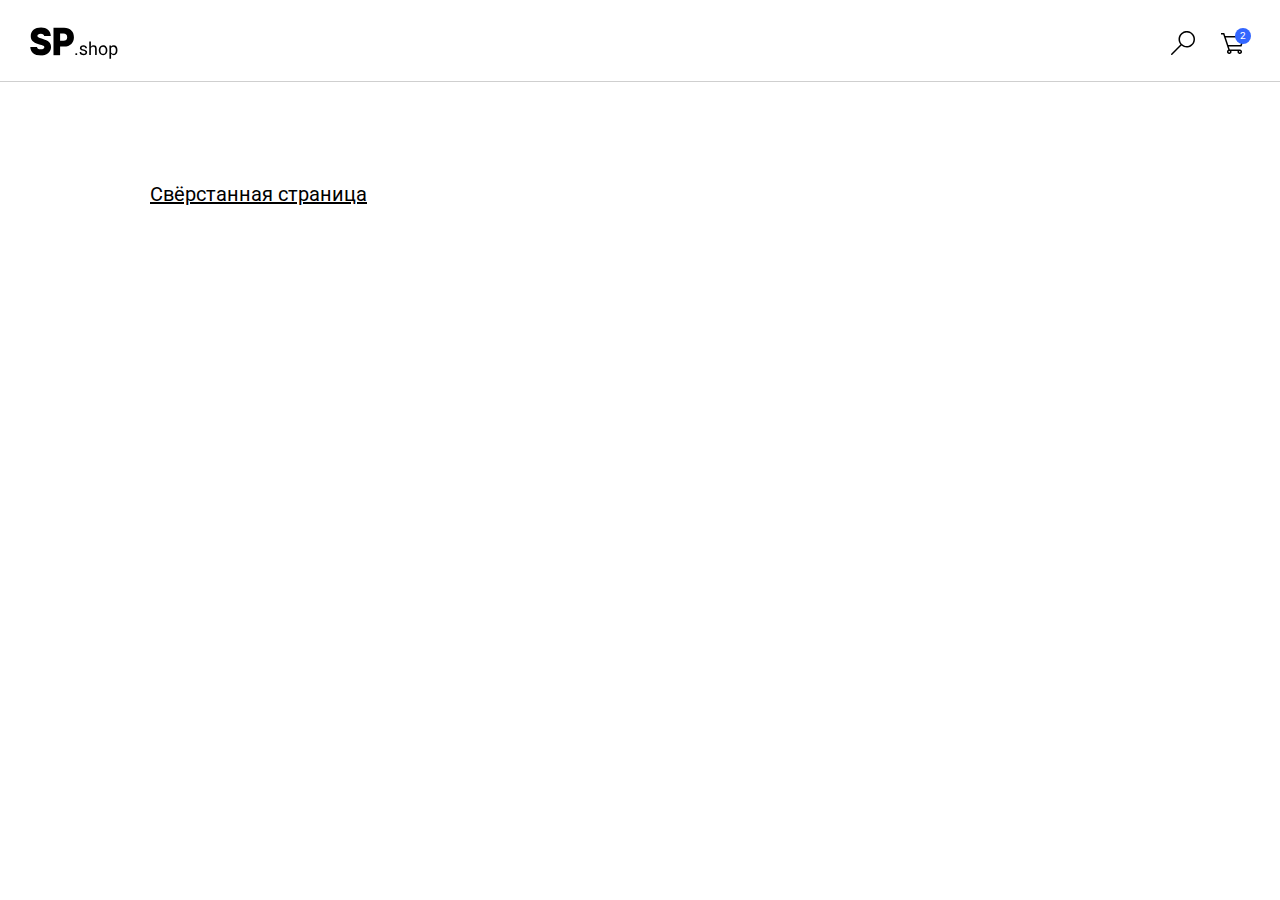
<file: index.html>
<!DOCTYPE html>
<html>
	<head>
		<meta charset="utf-8" />
		<title></title>
		<meta name="viewport" content="width=device-width, initial-scale=1.0, maximum-scale=1.0, user-scalable=no" />


			<link rel="stylesheet" href="assets/css/styles.css?hash" />
	</head>
	<body>

		<div class="wrapper">

<header class="header js-header">
	<a href="/" class="header__link-logo">
		<img src="../../assets/images/logo.svg" alt="logo" />
	</a>
	<div class="header__right-panel">
		<div class="header__search-btn"></div>
		<div class="header__basket">
			<div class="header__basket-items js-header-basket">2</div>
		</div>
		<button class="header__burger" type="button">
			<div class="header__burger-line"></div>
		</button>
	<div>
</header>

	<div class="container">

		<a href="payment.html" style="font-size: 20px">Свёрстанная страница</a>

	</div>
		</div>

			<script src="assets/js/bundle.js?hash"></script>
	</body>
</html>
</file>
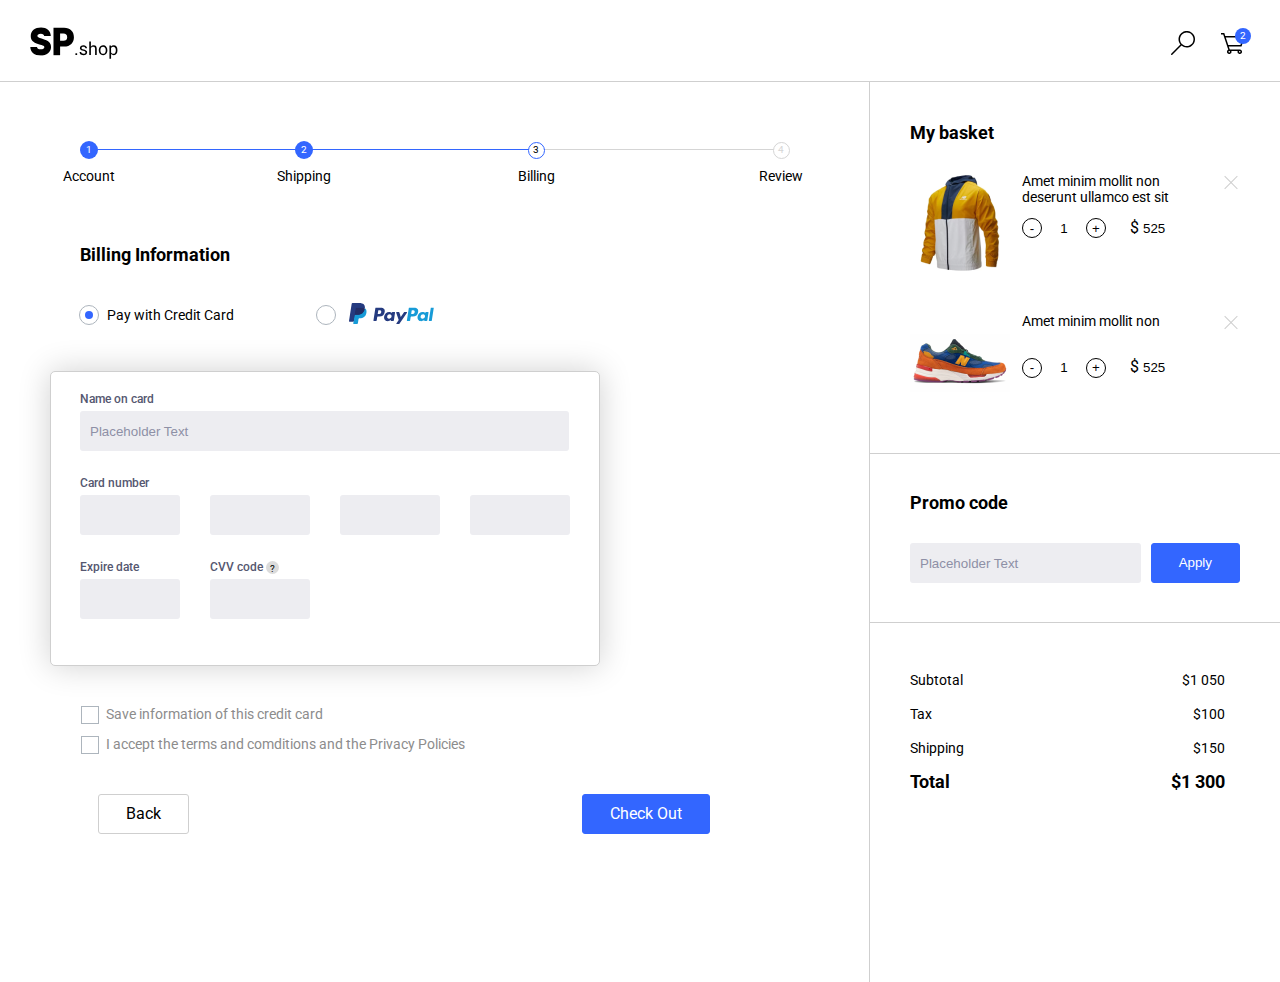
<file: payment.html>
<!DOCTYPE html>
<html>
	<head>
		<meta charset="utf-8" />
		<title>Payment</title>
		<meta name="viewport" content="width=device-width, initial-scale=1.0, maximum-scale=1.0, user-scalable=no" />


			<link rel="stylesheet" href="assets/css/styles.css?hash" />
	</head>
	<body>

		<div class="wrapper">

<header class="header js-header">
	<a href="/" class="header__link-logo">
		<img src="../../assets/images/logo.svg" alt="logo" />
	</a>
	<div class="header__right-panel">
		<div class="header__search-btn"></div>
		<div class="header__basket">
			<div class="header__basket-items js-header-basket">2</div>
		</div>
		<button class="header__burger" type="button">
			<div class="header__burger-line"></div>
		</button>
	<div>
</header>


	<div class="payment">
		<div class="payment__panel-payment">
			<div class="payment__progress-bar-container">
				  <ul class="progress-bar">
      <li class="progress-bar__item">
        <div class="progress-bar__item-info">
          <span class="progress-bar__number 
 progress-bar__number_filled 
          ">
              1
          </span>
          <div class="progress-bar__text">Account</div>
        </div>
        <div class="progress-bar__line
        ">
        </div>
      </li>
      <li class="progress-bar__item">
        <div class="progress-bar__item-info">
          <span class="progress-bar__number 
 progress-bar__number_filled 
          ">
              2
          </span>
          <div class="progress-bar__text">Shipping</div>
        </div>
        <div class="progress-bar__line
        ">
        </div>
      </li>
      <li class="progress-bar__item">
        <div class="progress-bar__item-info">
          <span class="progress-bar__number 
 
 progress-bar__number_idle          ">
              3
          </span>
          <div class="progress-bar__text">Billing</div>
        </div>
        <div class="progress-bar__line
 progress-bar__line_grey        ">
        </div>
      </li>
      <li class="progress-bar__item">
        <div class="progress-bar__item-info">
          <span class="progress-bar__number 
 
 progress-bar__number_disabled          ">
              4
          </span>
          <div class="progress-bar__text">Review</div>
        </div>
        <div class="progress-bar__line
 progress-bar__line_hidden        ">
        </div>
      </li>
  </ul>

			</div>
			<div class="payment__billing-info">
				<h1 class="payment__title payment__title_padding payment__title_medium-margin">Billing Information</h1>
				    <div class="billing js-billing">
        <div class="billing__method">
              <div for="radio1" class="radio-button">
    <input type="radio" id="radio1" name="paymentMethod" value="card" class="radio-button__radio js-radio-input">
      <label for="radio1" class="radio-button__text">Pay with Credit Card  
      </label>
  </div>

              <div for="radio2" class="radio-button">
    <input type="radio" id="radio2" name="paymentMethod" value="paypal" class="radio-button__radio js-radio-input">
      <label for="radio2" class="radio-button__text">  
          <img src="./assets/images/paypal.svg" alt="" class="radio-button__image">
      </label>
  </div>

        </div>
        <div class="billing__credit-card-info js-credit-card-container">
              <div class="input-group js-input-group">
    <div class="input-group__text">
      <label for="username" class="input-group__label">Name on card</label>
    </div>
    <input type="text" maxlength="" name="username" class="input-group__input-field" placeholder="Placeholder Text">
  </div>

  <script>
    function toggleDescription(element) {
      var description = element.querySelector('.js-input-group-desc');
      if (description.style.display === 'none') {
        description.style.display = 'block';
      } else {
        description.style.display = 'none';
      }
    }
  </script>

            <div class="billing__card-container">
                  <div class="input-group js-input-group">
    <div class="input-group__text">
      <label for="cardNumber" class="input-group__label">Card number</label>
    </div>
    <input type="text" maxlength="" name="cardNumber" class="input-group__input-field" placeholder="">
  </div>

  <script>
    function toggleDescription(element) {
      var description = element.querySelector('.js-input-group-desc');
      if (description.style.display === 'none') {
        description.style.display = 'block';
      } else {
        description.style.display = 'none';
      }
    }
  </script>

                  <div class="input-group js-input-group">
    <input type="text" maxlength="" name="cardNumber" class="input-group__input-field" placeholder="">
  </div>

  <script>
    function toggleDescription(element) {
      var description = element.querySelector('.js-input-group-desc');
      if (description.style.display === 'none') {
        description.style.display = 'block';
      } else {
        description.style.display = 'none';
      }
    }
  </script>

                  <div class="input-group js-input-group">
    <input type="text" maxlength="" name="cardNumber" class="input-group__input-field" placeholder="">
  </div>

  <script>
    function toggleDescription(element) {
      var description = element.querySelector('.js-input-group-desc');
      if (description.style.display === 'none') {
        description.style.display = 'block';
      } else {
        description.style.display = 'none';
      }
    }
  </script>

                  <div class="input-group js-input-group">
    <input type="text" maxlength="" name="cardNumber" class="input-group__input-field" placeholder="">
  </div>

  <script>
    function toggleDescription(element) {
      var description = element.querySelector('.js-input-group-desc');
      if (description.style.display === 'none') {
        description.style.display = 'block';
      } else {
        description.style.display = 'none';
      }
    }
  </script>

            </div>
            <div class="billing__card-description">
                  <div class="input-group js-input-group">
    <div class="input-group__text">
      <label for="expireDate" class="input-group__label">Expire date</label>
    </div>
    <input type="text" maxlength="" name="expireDate" class="input-group__input-field" placeholder="">
  </div>

  <script>
    function toggleDescription(element) {
      var description = element.querySelector('.js-input-group-desc');
      if (description.style.display === 'none') {
        description.style.display = 'block';
      } else {
        description.style.display = 'none';
      }
    }
  </script>

                  <div class="input-group js-input-group">
    <div class="input-group__text">
      <label for="cvv" class="input-group__label">CVV code</label>
        <div class="input-group__info js-input-group-info-btn" onclick="toggleDescription(this)">
        ?
          <span class="input-group__info-txt js-input-group-desc">your description</span>
        </div>
    </div>
    <input type="text" maxlength="" name="cvv" class="input-group__input-field" placeholder="">
  </div>

  <script>
    function toggleDescription(element) {
      var description = element.querySelector('.js-input-group-desc');
      if (description.style.display === 'none') {
        description.style.display = 'block';
      } else {
        description.style.display = 'none';
      }
    }
  </script>

            </div>
        </div>
        <div class="billing__container-paypal js-container-paypal">
            форма для оплаты paypal
        </div>
        <div class="billing__checkboxes-container">
               <div class="checkbox js-checkbox">
    <input type="checkbox" class="checkbox__input" name="saveCard">
    <label for="saveCard" class="checkbox__text">Save information of this credit card</label>
   </div>

               <div class="checkbox js-checkbox">
    <input type="checkbox" class="checkbox__input" name="privacyPolicies">
    <label for="privacyPolicies" class="checkbox__text">I accept the terms and comditions and the Privacy Policies</label>
   </div>

        </div>
    </div>

				<div class="payment__container-btns">
					    <a href="change-me/mock" class="button button__link">
      Back
    </a>
	</button>

					    <a href="change-me/mock" class="button button_filled button__link">
      Check Out
    </a>
	</button>

				</div>
			</div>
		</div>
		<div class="payment__right-panel-payment">
			    <div class="basket">
        <div class="basket__container">
            <p class="basket__title">My basket</p>
            <ul class="basket__products js-basket-products">
                        <li class="product-card__item js-product-card">
      <div class="product-card__image">
        <img src="./assets/images/jacket.png" alt="Product Image">
      </div>
      <div class="product-card__details">
        <p class="product-card__description">Amet minim mollit non deserunt ullamco est sit</p>
        <div class="product-card__counter">
          <button class="product-card__button js-btn-minus">-</button>
          <input class="product-card__quantity js-quantity" value=1 readonly/>
          <button class="product-card__button js-btn-plus">+</button>
          <span class="product-card__price-container">$ <input class="product-card__price js-price" data-default-price=525 value=525></span>
        </div>
      </div>
      <button class="product-card__delete js-btn-delete">
      </button>
    </li>

                        <li class="product-card__item js-product-card">
      <div class="product-card__image">
        <img src="./assets/images/sneakers.png" alt="Product Image">
      </div>
      <div class="product-card__details">
        <p class="product-card__description">Amet minim mollit non</p>
        <div class="product-card__counter">
          <button class="product-card__button js-btn-minus">-</button>
          <input class="product-card__quantity js-quantity" value=1 readonly/>
          <button class="product-card__button js-btn-plus">+</button>
          <span class="product-card__price-container">$ <input class="product-card__price js-price" data-default-price=525 value=525></span>
        </div>
      </div>
      <button class="product-card__delete js-btn-delete">
      </button>
    </li>

            </ul>
        </div>
        <div class="basket__promo-container">
            <p class="basket__title">Promo code</p>
            <div class="basket__promo">
                  <div class="input-group js-input-group">
    <input type="text" maxlength="" name="promocode" class="input-group__input-field" placeholder="Placeholder Text">
  </div>

  <script>
    function toggleDescription(element) {
      var description = element.querySelector('.js-input-group-desc');
      if (description.style.display === 'none') {
        description.style.display = 'block';
      } else {
        description.style.display = 'none';
      }
    }
  </script>

                		<button class="button button_filled">
		Apply
		</button>
	</button>

            </div>
        </div>
        <div class="basket__total-price-container">
            <div class="basket__price-container">
                <span class="basket__caption">Subtotal</span>
                <span class="basket__subtotal">$<span class="js-subtotal-price">0</span></span>
            </div>
            <div class="basket__price-container">
                <span class="basket__caption">Tax</span>
                <span class="basket__tax">$100</span>
            </div>
            <div class="basket__price-container">
                <span class="basket__caption">Shipping</span>
                <span class="basket__shipping">$150</span>
            </div>
            <div class="basket__price-container basket__price-container_bold-txt">
                <span class="basket__caption">Total</span>
                <span class="basket__total-price">$<span class="js-total-price"></span></span>
            </div>
        </div>
    </div>

		</div>
	</div>
		</div>

			<script src="assets/js/bundle.js?hash"></script>
	</body>
</html>
</file>
<file: assets/css/styles.css>
@import"https://fonts.googleapis.com/css2?family=Roboto:wght@400;500;700&display=swap";*{padding:0;margin:0;-webkit-tap-highlight-color:rgba(0,0,0,0);box-sizing:border-box}html,body{width:100%;height:100%;cursor:default}body{font-family:"Roboto","Arial","sans-serif";color:#000;background:#fff}html._mobile body{-webkit-text-size-adjust:100%}img,fieldset{border:0}fieldset legend{display:none}ul,li{list-style-type:none}img{vertical-align:top}a{color:inherit;text-decoration:underline}a:hover{color:#333;text-decoration:none}table{border:0;border-collapse:collapse}table td{padding:0;vertical-align:top}input,select,textarea{box-sizing:border-box}input[type=number]::-webkit-inner-spin-button{-webkit-appearance:none;margin:0}input[type=number]::-webkit-outer-spin-button{-webkit-appearance:none;margin:0}input[type=number]{-moz-appearance:textfield}input[type=search]::-webkit-search-decoration,input[type=search]::-webkit-search-cancel-button,input[type=search]::-webkit-search-results-button,input[type=search]::-webkit-search-results-decoration{display:none}input[type=search]{-webkit-appearance:textfield}::-moz-selection{background:#5f5f5f;color:#fff;text-shadow:none}::selection{background:#5f5f5f;color:#fff;text-shadow:none}::-moz-selection{background:#5f5f5f;color:#fff;text-shadow:none}a[href^=tel]{color:inherit;text-decoration:none}button{-webkit-user-select:none;-moz-user-select:none;user-select:none;border-radius:0}.invisible-container{position:absolute;top:-9999px;left:-9999px;width:0;height:0;overflow:hidden;z-index:-1}.no-select{-webkit-user-select:none;-moz-user-select:none;user-select:none}.no-pe{pointer-events:none}.static-text p{margin-bottom:1.4em}.static-text img{max-width:100%}@keyframes rotating{0%{transform:rotate(0deg)}100%{transform:rotate(360deg)}}.transition-active,.animated{transition:color .4s ease-out,background .4s ease-out,border-color .4s ease-out}.transition-hover,.animated:hover{transition:none}.force3D{transform:translate3d(0, 0, 0);backface-visibility:hidden}.wrapper{position:relative}.container{max-width:980px;margin:auto;box-sizing:content-box;margin-top:100px}.button{width:-moz-fit-content;width:fit-content;outline:none;border:1px solid #cfcfcf;padding:7px 27px;border-radius:3px;background-color:#fff;line-height:24px;text-decoration:none;cursor:pointer;opacity:1;transition:.3s}.button_filled{background-color:#36f;color:#fff;border-color:#36f}.button:hover{opacity:.6;transition:.3s}.input-group{width:100%;line-height:24px}.input-group__label{font-size:12px;color:#555770;font-weight:500}.input-group__text{display:flex;align-items:center}.input-group__input-field{width:100%;height:40px;padding:10px;background-color:#ededf1;outline:none;border:none;border-radius:3px}.input-group__input-field::-moz-placeholder{color:#8e90a6}.input-group__input-field::placeholder{color:#8e90a6}.input-group__info{width:13px;height:13px;background-color:#dbdbdb;font-size:10px;line-height:15px;text-align:center;border-radius:50%;margin-left:9px;position:relative;cursor:pointer}@media(max-width: 1440px){.input-group__info{margin-left:3px}}.input-group__info-txt{display:none;position:absolute;z-index:99;width:100px;word-wrap:break-word;background-color:#fff;border:1px solid #8e90a6;padding:5px}.checkbox{color:#8c8c8c;position:relative;font-size:14px}.checkbox__input{width:16px;height:16px;position:absolute;z-index:-1;opacity:0}.checkbox__input+.checkbox__text{display:inline-flex;-webkit-user-select:none;-moz-user-select:none;user-select:none;cursor:pointer;max-width:400px;word-break:break-all}@media(max-width: 700px){.checkbox__input+.checkbox__text{max-width:245px}}.checkbox__input+.checkbox__text:before{content:"";display:inline-block;width:16px;height:16px;flex-shrink:0;flex-grow:0;border:1px solid #adb5bd;margin-right:.5em;background-repeat:no-repeat;background-position:center center;background-size:50% 50%}.checkbox__input:checked+.checkbox__text:after{content:"";position:absolute;left:5px;top:5px;display:inline-block;width:8px;height:8px;background-color:#36f;z-index:3}.progress-bar{display:flex;justify-content:space-between;font-size:14px;width:100%}.progress-bar__item{width:100%;display:flex;flex-direction:column;justify-content:center;position:relative}.progress-bar__item:last-child{width:auto}@media(max-width: 1440px){.progress-bar__item:nth-child(2) .progress-bar__item-info{transform:translateX(-18px)}}@media(max-width: 700px){.progress-bar__item:nth-child(2) .progress-bar__item-info{transform:translateX(-7px)}}@media(max-width: 1440px){.progress-bar__item:nth-child(3) .progress-bar__item-info{transform:translateX(-9px)}}@media(max-width: 700px){.progress-bar__item:nth-child(3) .progress-bar__item-info{transform:translateX(0)}}.progress-bar__item-info{width:-moz-fit-content;width:fit-content;display:flex;flex-direction:column;align-items:center}.progress-bar__number{display:flex;align-items:center;justify-content:center;width:18px;height:18px;margin-bottom:9px;border-radius:50%;font-size:10px;line-height:10px;background-color:#fff;letter-spacing:.2px;position:relative;z-index:3}.progress-bar__number_filled{background-color:#36f;color:#fff}.progress-bar__number_disabled{width:17px;height:17px;color:#d5d5d5;border:1px solid #d5d5d5}.progress-bar__number_idle{width:17px;height:17px;border:1px solid #36f}.progress-bar__line{width:100%;height:1px;background-color:#36f;position:absolute;z-index:-1;top:8px;left:18px}.progress-bar__line_hidden{display:none}.progress-bar__line_grey{background-color:#d5d5d5}.product-card{font-size:14px}.product-card__item{display:flex;margin-bottom:40px;position:relative}.product-card__item:last-child{margin-bottom:0}.product-card__details{margin-left:12px}.product-card__description{max-width:190px;min-height:32px;margin-bottom:12px;line-height:16.4px;font-size:14px}.product-card__button{width:20px;height:20px;border-radius:50%;border:1px solid #000;background-color:#fff;cursor:pointer}.product-card__button:hover{opacity:.5}.product-card__button:active{border:2px solid #000}.product-card__quantity{border:none;outline:none;width:36px;text-align:center}.product-card__price-container{margin-left:20px}.product-card__price{border:none;outline:none;width:60px}.product-card__delete{position:absolute;right:0;width:18px;height:18px;border:none;outline:none;background:rgba(0,0,0,0);cursor:pointer}.product-card__delete::after,.product-card__delete::before{content:"";display:inline-block;position:absolute;width:18px;height:1px;background-color:#cfcfcf;left:0}.product-card__delete::after{transform:rotate(45deg)}.product-card__delete::before{transform:rotate(-45deg)}.radio-button{display:flex;align-items:center;cursor:pointer;position:relative;font-size:14px}.radio-button__image{margin-left:5px}.radio-button__radio{width:18px;height:18px;opacity:0;z-index:-1;position:absolute;border-radius:50%}.radio-button__radio+.radio-button__text{display:inline-flex;align-items:center;-webkit-user-select:none;-moz-user-select:none;user-select:none;cursor:pointer;max-width:400px;word-break:break-all}.radio-button__radio+.radio-button__text:before{content:"";display:inline-block;width:18px;height:18px;border-radius:50%;flex-shrink:0;flex-grow:0;border:1px solid #adb5bd;margin-right:8px;background-repeat:no-repeat;background-position:center center;background-size:50% 50%}.radio-button__radio:checked+.radio-button__text:after{content:"";position:absolute;left:6px;display:inline-block;width:8px;height:8px;background-color:#36f;border-radius:50%;z-index:3}.basket{width:100%}.basket__container{width:100%;padding:40px;border-bottom:1px solid #cfcfcf}.basket__title{font-size:18px;font-weight:bold;margin-bottom:30px}.basket__title_padding{padding-left:27px}@media(max-width: 1440px){.basket__title_padding{padding-left:30px}}@media(max-width: 700px){.basket__title_padding{padding-left:0}}.basket__title_medium-margin{margin-bottom:38px}.basket__promo-container{width:100%;padding:38px 40px 39px 40px;border-bottom:1px solid #cfcfcf}.basket__promo-container .input-group{margin-right:10px}.basket__promo{display:flex}.basket__total-price-container{padding:40px 55px 40px 40px;width:100%}.basket__price-container{display:flex;justify-content:space-between;line-height:34px;font-size:14px}.basket__price-container:last-child{margin-bottom:0}.basket__price-container_bold-txt{font-weight:bold;font-size:18px}.billing__method{display:flex;padding-left:26px;margin-bottom:45px}.billing__method .radio-button:last-child{margin-left:82px}@media(max-width: 1440px){.billing__method{padding-left:29px}}@media(max-width: 700px){.billing__method{padding-left:0;margin-bottom:20px}.billing__method .radio-button:last-child{margin-left:22px}}.billing__credit-card-info{max-width:550px;background:#fff;border:1px solid #cfcfcf;box-shadow:0px 0px 32px rgba(0,0,0,.19);border-radius:5px;padding:15px 30px 46px 26px;margin-bottom:40px}@media(max-width: 1440px){.billing__credit-card-info{padding:15px 30px 46px 29px}}@media(max-width: 700px){.billing__credit-card-info{box-shadow:none;border:none;padding:0;margin-bottom:35px}}.billing__card-container{display:grid;grid-template-columns:repeat(4, 100px);grid-gap:30px;align-items:end;margin:20px 0}@media(max-width: 700px){.billing__card-container{grid-template-columns:repeat(4, 71px);grid-gap:5px}}.billing__container-paypal{margin-left:30px;margin-bottom:30px}.billing__card-description{display:grid;grid-template-columns:repeat(2, 100px);grid-gap:30px}@media(max-width: 700px){.billing__card-description{grid-template-columns:repeat(2, 71px);grid-gap:5px}}.billing__checkboxes-container{display:flex;flex-direction:column;margin-left:27px;margin-bottom:37px}.billing__checkboxes-container .checkbox:first-child{margin-bottom:9px}@media(max-width: 1440px){.billing__checkboxes-container{margin-left:31px}}@media(max-width: 700px){.billing__checkboxes-container{margin-left:0;margin-bottom:45px}}.billing__container-btns{width:100%;display:flex;justify-content:space-between;margin-left:30px}@media(max-width: 1440px){.billing__container-btns{padding-left:18px}}@media(max-width: 1050px){.billing__container-btns{padding-left:0;padding-right:18px}}@media(max-width: 700px){.billing__container-btns{margin-left:0;padding-right:0}}.header{display:flex;justify-content:space-between;align-items:center;padding:27px 35px 22px 30px;background-color:#fff;border-bottom:1px solid #cfcfcf}.header__logo{width:89px;height:32px}.header__right-panel{display:flex;align-items:center}.header__search-btn{width:24px;height:24px;background-image:url("../../assets/images/search.svg");margin-right:26px;cursor:pointer}.header__basket{width:24px;height:21px;position:relative;background-image:url("../../assets/images/basket.svg");cursor:pointer}.header__basket-items{position:absolute;right:-6px;top:-5px;display:flex;align-items:center;justify-content:center;width:16px;height:16px;font-size:10px;border-radius:50%;background-color:#36f;color:#fff}.header__burger{display:none;align-items:center;justify-content:center;outline:none;border:none;width:29px;height:22px;margin-left:27px;background-color:#fff;position:relative;transform:translateX(5px);cursor:pointer}.header__burger-line{width:100%;height:2px;background-color:#000}.header__burger::after{content:"";width:29px;height:1.5px;background-color:#000;position:absolute;bottom:0}.header__burger::before{content:"";width:29px;height:1.5px;background-color:#000;position:absolute;top:0}@media(max-width: 1050px){.header__burger{display:flex}}@media(max-width: 700px){.header{padding:26px 15px 22px 10px}}.payment{display:flex;height:-moz-fit-content;height:fit-content}.payment__progress-bar-container{margin-bottom:60px}@media(max-width: 1440px){.payment__progress-bar-container{margin-left:13px}}@media(max-width: 700px){.payment__progress-bar-container{margin-left:0}}.payment__panel-payment{display:flex;width:100%;flex-direction:column;min-height:100vh;padding:59px 66px 68px 63px;border-right:1px solid #cfcfcf}@media(max-width: 1440px){.payment__panel-payment{padding:59px 66px 68px 50px}}@media(max-width: 700px){.payment__panel-payment{padding:60px 10px;border:none}}.payment__step-number{display:block;padding:1px;border-color:#36f;border-radius:50%}.payment__title{font-size:18px;font-weight:bold;margin-bottom:30px}.payment__title_padding{padding-left:27px}@media(max-width: 1440px){.payment__title_padding{padding-left:30px}}@media(max-width: 700px){.payment__title_padding{padding-left:0}}.payment__title_medium-margin{margin-bottom:38px}@media(max-width: 700px){.payment__title_medium-margin{margin-bottom:19px}}.payment__billing-info{max-width:630px;margin-left:210px}@media(max-width: 1440px){.payment__billing-info{margin-left:0}}.payment__credit-card-info{max-width:550px;background:#fff;border:1px solid #cfcfcf;box-shadow:0px 0px 32px rgba(0,0,0,.19);border-radius:5px;padding:15px 30px 46px 26px;margin-bottom:40px}@media(max-width: 1440px){.payment__credit-card-info{padding:15px 30px 46px 29px}}@media(max-width: 700px){.payment__credit-card-info{box-shadow:none;border:none;padding:0;margin-bottom:35px}}.payment__container-btns{width:100%;display:flex;justify-content:space-between;margin-left:30px}@media(max-width: 1440px){.payment__container-btns{padding-left:18px}}@media(max-width: 1050px){.payment__container-btns{padding-left:0;padding-right:18px}}@media(max-width: 700px){.payment__container-btns{margin-left:0;padding-right:0}}.payment__right-panel-payment{min-width:410px;display:flex;align-items:center;flex-direction:column}@media(max-width: 1050px){.payment__right-panel-payment{display:none}}
/*# sourceMappingURL=[data-uri] */
</file>
